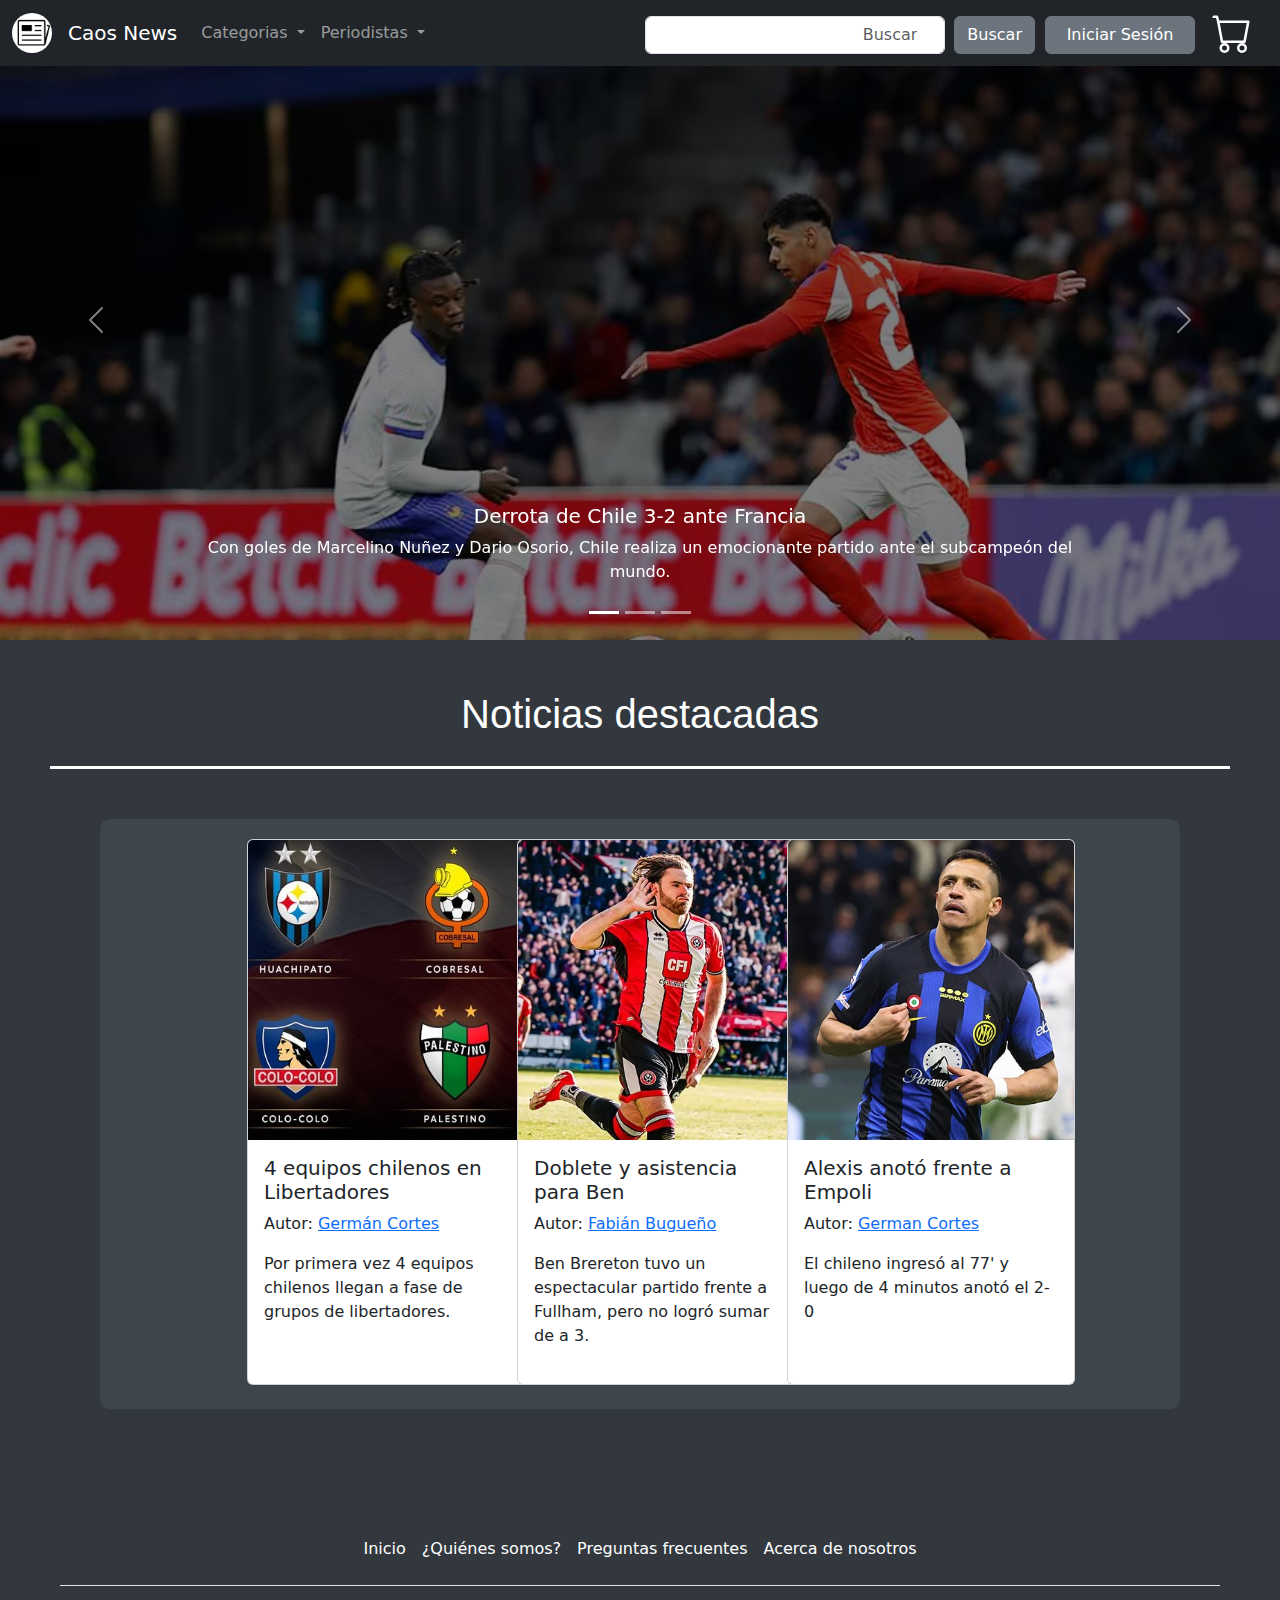
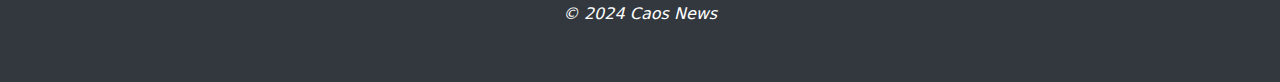
<file: index.html>
<!DOCTYPE html>
<html lang="en">
<head>
    <meta charset="UTF-8">
    <meta name="viewport" content="width=device-width, initial-scale=1.0">
    <title>Caos News</title>
    <link href="https://cdn.jsdelivr.net/npm/bootstrap@5.3.3/dist/css/bootstrap.min.css" rel="stylesheet">
    <script src="https://cdn.jsdelivr.net/npm/bootstrap@5.3.3/dist/js/bootstrap.bundle.min.js"></script>
    <link rel="stylesheet" href="style.css">
    <link  rel="icon" type="image/png" href="img/draw_svg20210512-15558-1juhlgb.svg.png" >
</head>
<body>

  <header  >
    
    <nav class="navbar navbar-expand-sm bg-dark navbar-dark fixed-top" >
        <div class="container-fluid justify-content-center" >
          <a class="navbar-brand" href="index.html">
            <img src="img/draw_svg20210512-15558-1juhlgb.svg.png" alt="Avatar Logo" style="width:40px;" class="rounded-pill"> 
          </a>
          <a class="navbar-brand" href="index.html">Caos News</a>
          <div class="collapse navbar-collapse" id="navbarSupportedContent">
            <ul class="navbar-nav me-auto mb-2 mb-lg-0">
              <li class="nav-item dropdown">
                <a class="nav-link dropdown-toggle " href="#" role="button" data-bs-toggle="dropdown" aria-expanded="false">
                  Categorias
                </a>
                <ul class="dropdown-menu">
                  <li><a class="dropdown-item" href="categoria-deportes.html">Deportes</a></li>
                  <li><a class="dropdown-item" href="#">Economía</a></li>
                </ul>
              </li>
              <li class="nav-item dropdown">
                <a class="nav-link dropdown-toggle" href="#" role="button" data-bs-toggle="dropdown" aria-expanded="false">
                  Periodistas
                </a>
                <ul class="dropdown-menu">
                  <li><a class="dropdown-item" href="Periodista-fabian.html">Fabián Bugueño</a></li>
                  <li><a class="dropdown-item" href="periodista-german.html">Germán Cortes</a></li>
                </ul>
              </li>  
            </ul>
            <div class="container mt-1" >
                 <form class="d-flex" role="search" style="float:right"  >
                 <input class="form-control me-1 barra-busqueda" type="search" placeholder="Buscar" aria-label="Search" style="width: 300px; text-align: end;" >
                 <button class="btn btn-secondary"  type="submit" style="margin-left: 5px;
                 margin-right: 5px;">Buscar</button>
                 <button type="button" class="btn btn-secondary"  data-bs-toggle="modal" data-bs-target="#loginModal" style="margin-left: 5px;
                 margin-right: 5px; width:150px; ">Iniciar Sesión</button>
                 </form>
            </div>
            <a class="navbar-brand" href="index.html">
              <img src="img/cart.svg" alt="Avatar Logo" style="width:40px; filter:invert(100%)" class="rounded"> 
            </a>
          </div>
        </div>
      </nav>
</header>
<!--Carrusel-->
<div id="Carrusel" class="carousel slide">
  <div class="carousel-indicators">
    <button type="button" data-bs-target="#Carrusel" data-bs-slide-to="0" class="active" aria-current="true" aria-label="Slide 1"></button>
    <button type="button" data-bs-target="#Carrusel" data-bs-slide-to="1" aria-label="Slide 2"></button>
    <button type="button" data-bs-target="#Carrusel" data-bs-slide-to="2" aria-label="Slide 3"></button>
  </div>
  <div class="carousel-inner">
    <a href="noticia-01.html"> 
      <div class="carousel-item active" >
        <img src="img/osorio.jpeg" class="d-block w-100" alt="Chile vs Francia">
        <div class="carousel-caption d-none d-md-block">
          <h5>Derrota de Chile 3-2 ante Francia </h5>
          <p>Con goles de Marcelino Nuñez y Dario Osorio, Chile realiza un emocionante partido ante el subcampeón del mundo.</p>
        </div>
    </div>
  </a>
    <div class="carousel-item">
      <a href="noticia-02.html">
        <img src="img/uvscobresal.png" class="d-block w-100" alt="Universidad de Chile">
        <div class="carousel-caption d-none d-md-block">
          <h5>Empate en el Nacional</h5>
          <p>A pesar de buscar el triunfo, Universidad de Chile empató frente a Cobresal en un Estadio Nacional repleto<.</p>
        </div>
      </a>
    </div>
    <div class="carousel-item">
      <a href="#">
        <img src="img/sanfelipe.avif" class="d-block w-100" alt="San Felipe">
        <div class="carousel-caption d-none d-md-block">
          <h5>San Felipe logra su primer triunfo</h5>
          <p>Luego de un mal comienzo del torneo, San Felipe suma de a 3 frente a Santa cruz.</p>
        </div>
      </a>
    </div>
  
  </div>
  <button class="carousel-control-prev" type="button" data-bs-target="#Carrusel" data-bs-slide="prev">
    <span class="carousel-control-prev-icon" aria-hidden="true"></span>
    <span class="visually-hidden">Previous</span>
  </button>
  <button class="carousel-control-next" type="button" data-bs-target="#Carrusel" data-bs-slide="next">
    <span class="carousel-control-next-icon" aria-hidden="true"></span>
    <span class="visually-hidden">Next</span>
  </button>
</div>
<!--banner-->
<div class="banner">
    <h1>Noticias destacadas</h1>
</div>
<!--Cards-->
<div class="row">
  <div class="col-md-3 mb-4">
      <div class="card" style="width: 18rem;">
        <a href="#"><img src="img/equipos.jpg" class="card-img-top" alt="Equipos en libertadores"></a>
            <div class="card-body">
              <h5 class="card-title">4 equipos chilenos en Libertadores</h5>
              <p>Autor: <a href="periodista-german.html">Germán Cortes</a></p>
              <p class="card-text">Por primera vez 4 equipos chilenos llegan a fase de grupos de libertadores.</p>
              
            </div>
      </div>
    </div>
    <div class="col-md-3 mb-4">
      <div class="card" style="width: 18rem;">
        <a href="#"><img src="img/Brereton.png.jpg" class="card-img-top" alt="Equipos en libertadores"></a>
            <div class="card-body">
              <h5 class="card-title">Doblete y asistencia para Ben</h5>
              <p>Autor: <a href="Periodista-fabian.html">Fabián Bugueño</a></p>
              <p class="card-text">Ben Brereton tuvo un espectacular partido frente a Fullham, pero no logró sumar de a 3.</p>
              
            </div>
      </div>
    </div>
    <div class="col-md-3 mb-4">
      <div class="card" style="width: 18rem;">
        <a href="#"><img src="img/Sanchez.jpg" class="card-img-top" alt="Equipos en libertadores"></a>
            <div class="card-body">
              <h5 class="card-title">Alexis anotó frente a Empoli</h5>
              <p>Autor: <a href="periodista-german.html">German Cortes</a></p>
              <p class="card-text">El chileno ingresó al 77' y luego de 4 minutos anotó el 2-0</p>
              
            </div>
      </div>
  </div>
</div>
<div class="divider">
  
</div>
<div class="footer">
    <footer class="py-3 my-4">
        <ul class="nav justify-content-center border-bottom pb-3 mb-3" >
          <li class="nav-item"><a href="#" class="nav-link px-2 text-body-secondary">Inicio</a></li>
          <li class="nav-item"><a href="#" class="nav-link px-2 text-body-secondary">¿Quiénes somos?</a></li>
          <li class="nav-item"><a href="#" class="nav-link px-2 text-body-secondary">Preguntas frecuentes</a></li>
          <li class="nav-item"><a href="#" class="nav-link px-2 text-body-secondary">Acerca de nosotros</a></li>
        </ul>
        <p class="text-center text-body-secondary" style="font-style: italic;">© 2024 Caos News</p>
    
    </footer>
</div>
<div class="modal fade" id="loginModal" tabindex="-1" aria-labelledby="loginModalLabel" aria-hidden="true">
      <div class="modal-dialog">
        <div class="modal-content">
          <div class="modal-header">
            <h5 class="modal-title" id="loginModalLabel">Iniciar sesión</h5>
            <button type="button" class="btn-close" data-bs-dismiss="modal" aria-label="Close"></button>
          </div>
          <div class="modal-body">
            <!-- Aquí va tu formulario de inicio de sesión -->
            <form>
              <div class="mb-3">
                <label for="exampleInputEmail1" class="form-label">Correo electrónico</label>
                <input type="email" class="form-control" id="exampleInputEmail1" aria-describedby="emailHelp">
              </div>
              <div class="mb-3">
                <label for="exampleInputPassword1" class="form-label">Contraseña</label>
                <input type="password" class="form-control" id="exampleInputPassword1">
              </div>
              <button type="submit" class="btn btn-secondary">Iniciar sesión</button>
                
                <button type="submit" class="btn btn-warning"  style="align-items:normal; margin-left: 217px; ">
                      Crear Cuenta
                    </button>
                
                <div class="mb-3" style="display: flex;">
                    <div class="divider" style="width: 175px;"></div>
                    <div style="margin-top: 20px; display: flex;">
                     <!-- Opción de inicio de sesión con Google -->
                 <div class=" mb-3" style="margin-right: 20px;  ">
                    <a  href="url_de_inicio_de_sesion_con_google" class="iconos-sesion">
                     <img src="img/google.png" alt="google" style="height: 50px; width: 50px;">
                    <i class="fab fa-google"></i> 
                    </a>
                     </div>
       
                     <div >  <!-- Opción de inicio de sesión con Apple -->
                    <div class=" container mb-3">
                     <a href="url_de_inicio_de_sesion_con_apple"  class="iconos-sesion">
                     <img src="img/apple.png" alt="apple" style="height: 45px; width: 45px;">
                      <i class="fab fa-apple"></i> 
                          </a>
                </div>
             </div>
            </form>
          </div>
        </div>
      </div>
</div>
    
</div>
</body>
</html>
</file>
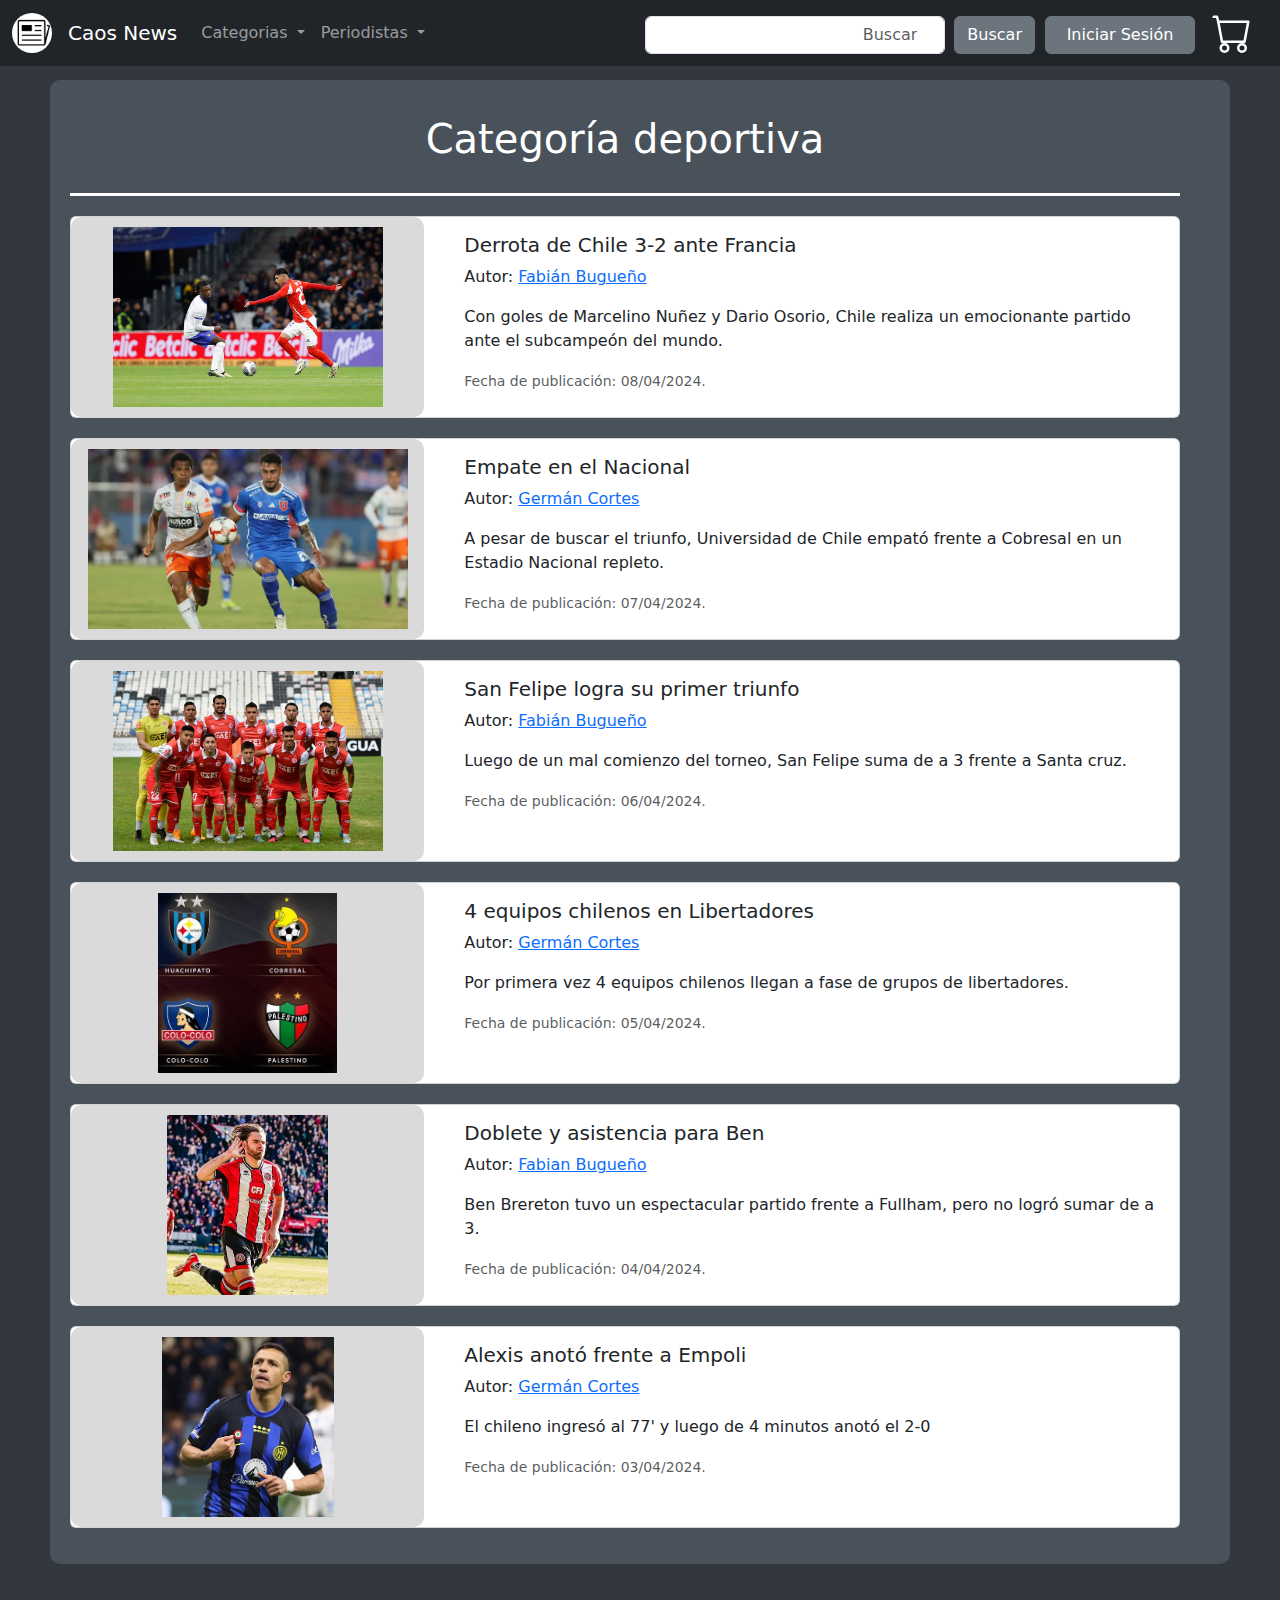
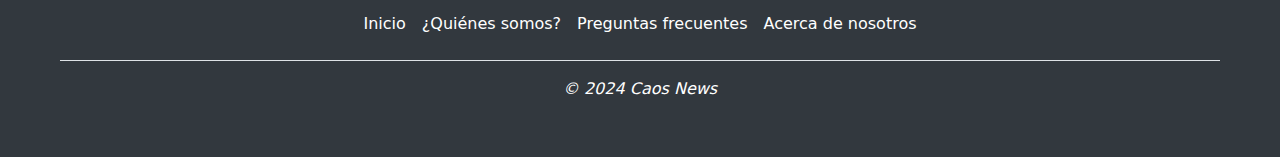
<file: categoria-deportes.html>
<!DOCTYPE html>
<html lang="en">
<head>
    <meta charset="UTF-8">
    <meta name="viewport" content="width=device-width, initial-scale=1.0">
    <title>Caos News</title>
    <link href="https://cdn.jsdelivr.net/npm/bootstrap@5.3.3/dist/css/bootstrap.min.css" rel="stylesheet">
    <script src="https://cdn.jsdelivr.net/npm/bootstrap@5.3.3/dist/js/bootstrap.bundle.min.js"></script>
    <link rel="stylesheet" href="style-categorias.css">
    <link  rel="icon" type="image/png" href="img/draw_svg20210512-15558-1juhlgb.svg.png" >
</head>
<body>

<header  >
    
    <nav class="navbar navbar-expand-sm bg-dark navbar-dark fixed-top" >
        <div class="container-fluid justify-content-center" >
          <a class="navbar-brand" href="index.html">
            <img src="img/draw_svg20210512-15558-1juhlgb.svg.png" alt="Avatar Logo" style="width:40px;" class="rounded-pill"> 
          </a>
          <a class="navbar-brand" href="index.html">Caos News</a>
          <div class="collapse navbar-collapse" id="navbarSupportedContent">
            <ul class="navbar-nav me-auto mb-2 mb-lg-0">
              <li class="nav-item dropdown">
                <a class="nav-link dropdown-toggle " href="#" role="button" data-bs-toggle="dropdown" aria-expanded="false">
                  Categorias
                </a>
                <ul class="dropdown-menu">
                  <li><a class="dropdown-item" href="#">Deportes</a></li>
                  <li><a class="dropdown-item" href="#">Economía</a></li>
                </ul>
              </li>
              <li class="nav-item dropdown">
                <a class="nav-link dropdown-toggle" href="#" role="button" data-bs-toggle="dropdown" aria-expanded="false">
                  Periodistas
                </a>
                <ul class="dropdown-menu">
                  <li><a class="dropdown-item" href="#">Fabián Bugueño</a></li>
                  <li><a class="dropdown-item" href="#">Germán Cortes</a></li>
                </ul>
              </li>  
            </ul>
            <div class="container mt-1" >
                 <form class="d-flex" role="search" style="float:right"  >
                 <input class="form-control me-1 barra-busqueda" type="search" placeholder="Buscar" aria-label="Search" style="width: 300px; text-align: end;" >
                 <button class="btn btn-secondary"  type="submit" style="margin-left: 5px;
                 margin-right: 5px;">Buscar</button>
                 <button type="button" class="btn btn-secondary"  data-bs-toggle="modal" data-bs-target="#loginModal" style="margin-left: 5px;
                 margin-right: 5px; width:150px; ">Iniciar Sesión</button>
                 </form>
            </div>
            <a class="navbar-brand" href="index.html">
              <img src="img/cart.svg" alt="Avatar Logo" style="width:40px; filter:invert(100%)" class="rounded"> 
            </a>
          </div>
        </div>
      </nav>
</header>

<div class="fondo-categorias">
    
    <h1 id="titulo-categoria">Categoría deportiva</h1>
    <div class="card mb-3">
        <div class="row no-gutters" >
            <div class="col-md-4"> 
                <a href="noticia-01.html"><img src="img/osorio.jpeg" class="card-img" alt="Osorio anota ante Francia"></a>
            </div>
            <div class="col-md-8">
                <div class="card-body">
                    <h5 class="card-title"">Derrota de Chile 3-2 ante Francia</h5>
                    <p>Autor: <a href="#">Fabián Bugueño</a></p>
                    <p class="card-text">Con goles de Marcelino Nuñez y Dario Osorio, Chile realiza un emocionante partido ante el subcampeón del mundo.</p>
                    <p class="card-text"><small class="text-muted">Fecha de publicación: 08/04/2024.</small></p>
                </div></a>
          </div>
        </div>
        
    </div>
        
    <div class="card mb-3">
        <div class="row no-gutters">
          <div class="col-md-4">
           <a href="noticia-02.html"> <img src="img/uvscobresal.png" class="card-img" alt="Osorio anota ante Francia"></a>
          </div>
          <div class="col-md-8">
            <div class="card-body">
              <h5 class="card-title">Empate en el Nacional</h5>
              <p>Autor: <a href="#">Germán Cortes</a></p>
              <p class="card-text">A pesar de buscar el triunfo, Universidad de Chile empató frente a Cobresal en un Estadio Nacional repleto.</p>
              <p class="card-text"><small class="text-muted">Fecha de publicación: 07/04/2024.</small></p>
            </div>
          </div>
        </div>
      </div>
      <div class="card mb-3">
        <div class="row no-gutters">
          <div class="col-md-4">
            <a href="#">
            <img src="img/sanfelipe.avif" class="card-img" alt="Osorio anota ante Francia"></a>
          </div>
          <div class="col-md-8">
            <div class="card-body">
              <h5 class="card-title">San Felipe logra su primer triunfo</h5>
              <p>Autor: <a href="#">Fabián Bugueño</a></p>
              <p class="card-text">Luego de un mal comienzo del torneo, San Felipe suma de a 3 frente a Santa cruz.</p>
              <p class="card-text"><small class="text-muted">Fecha de publicación: 06/04/2024.</small></p>
            </div>
          </div>
        </div>
      </div>
      <div class="card mb-3">
        <div class="row no-gutters">
          <div class="col-md-4">
            <img src="img/equipos.jpg" class="card-img" alt="Osorio anota ante Francia">
          </div>
          <div class="col-md-8">
            <div class="card-body">
              <h5 class="card-title">4 equipos chilenos en Libertadores</h5>
              <p>Autor: <a href="#">Germán Cortes</a></p>
              <p class="card-text">Por primera vez 4 equipos chilenos llegan a fase de grupos de libertadores.</p>
              <p class="card-text"><small class="text-muted">Fecha de publicación: 05/04/2024.</small></p>
            </div>
          </div>
        </div>
      </div>
      <div class="card mb-3">
        <div class="row no-gutters">
          <div class="col-md-4">
            <a href="#"><img src="img/Brereton.png.jpg" class="card-img" alt="Osorio anota ante Francia"></a>
          </div>
          <div class="col-md-8">
            <div class="card-body">
              <h5 class="card-title">Doblete y asistencia para Ben</h5>
              <p>Autor: <a href="#">Fabian Bugueño</a></p>
              <p class="card-text">Ben Brereton tuvo un espectacular partido frente a Fullham, pero no logró sumar de a 3.</p>
              <p class="card-text"><small class="text-muted">Fecha de publicación: 04/04/2024.</small></p>
            </div>
          </div>
        </div>
      </div>
      <div class="card mb-3">
        <div class="row no-gutters">
          <div class="col-md-4">
            <a href="#"><img src="img/Sanchez.jpg" class="card-img" alt="Osorio anota ante Francia"></a>
          </div>
          <div class="col-md-8">
            <div class="card-body">
              <h5 class="card-title">Alexis anotó frente a Empoli</h5>
              <p>Autor: <a href="#">Germán Cortes</a></p>
              <p class="card-text">El chileno ingresó al 77' y luego de 4 minutos anotó el 2-0</p>
              <p class="card-text"><small class="text-muted">Fecha de publicación: 03/04/2024.</small></p>
            </div>
          </div>
        </div>
      </div> 
</div>

    

</div>

<div class="footer">
    <footer class="py-3 my-4">
        <ul class="nav justify-content-center border-bottom pb-3 mb-3" >
          <li class="nav-item"><a href="#" class="nav-link px-2 text-body-secondary">Inicio</a></li>
          <li class="nav-item"><a href="#" class="nav-link px-2 text-body-secondary">¿Quiénes somos?</a></li>
          <li class="nav-item"><a href="#" class="nav-link px-2 text-body-secondary">Preguntas frecuentes</a></li>
          <li class="nav-item"><a href="#" class="nav-link px-2 text-body-secondary">Acerca de nosotros</a></li>
        </ul>
        <p class="text-center text-body-secondary" style="font-style: italic;">© 2024 Caos News</p>
    
    </footer>
</div>
<div class="modal fade" id="loginModal" tabindex="-1" aria-labelledby="loginModalLabel" aria-hidden="true">
      <div class="modal-dialog">
        <div class="modal-content">
          <div class="modal-header">
            <h5 class="modal-title" id="loginModalLabel">Iniciar sesión</h5>
            <button type="button" class="btn-close" data-bs-dismiss="modal" aria-label="Close"></button>
          </div>
          <div class="modal-body">
            <!-- Aquí va tu formulario de inicio de sesión -->
            <form>
              <div class="mb-3">
                <label for="exampleInputEmail1" class="form-label">Correo electrónico</label>
                <input type="email" class="form-control" id="exampleInputEmail1" aria-describedby="emailHelp">
              </div>
              <div class="mb-3">
                <label for="exampleInputPassword1" class="form-label">Contraseña</label>
                <input type="password" class="form-control" id="exampleInputPassword1">
              </div>
              <button type="submit" class="btn btn-secondary">Iniciar sesión</button>
                
                <button type="submit" class="btn btn-warning"  style="align-items:normal; margin-left: 217px; ">
                      Crear Cuenta
                    </button>
                
                <div class="mb-3" style="display: flex;">
                    <div class="divider" style="width: 175px;"></div>
                    <div style="margin-top: 20px; display: flex;">
                     <!-- Opción de inicio de sesión con Google -->
                 <div class=" mb-3" style="margin-right: 20px;  ">
                    <a  href="url_de_inicio_de_sesion_con_google" class="iconos-sesion">
                     <img src="img/google.png" alt="google" style="height: 50px; width: 50px;">
                    <i class="fab fa-google"></i> 
                    </a>
                     </div>
       
                     <div >  <!-- Opción de inicio de sesión con Apple -->
                    <div class=" container mb-3">
                     <a href="url_de_inicio_de_sesion_con_apple"  class="iconos-sesion">
                     <img src="img/apple.png" alt="apple" style="height: 45px; width: 45px;">
                      <i class="fab fa-apple"></i> 
                          </a>
                </div>
             </div>
            </form>
          </div>
        </div>
      </div>
</div>
    
</div>
</body>
</html>
</file>
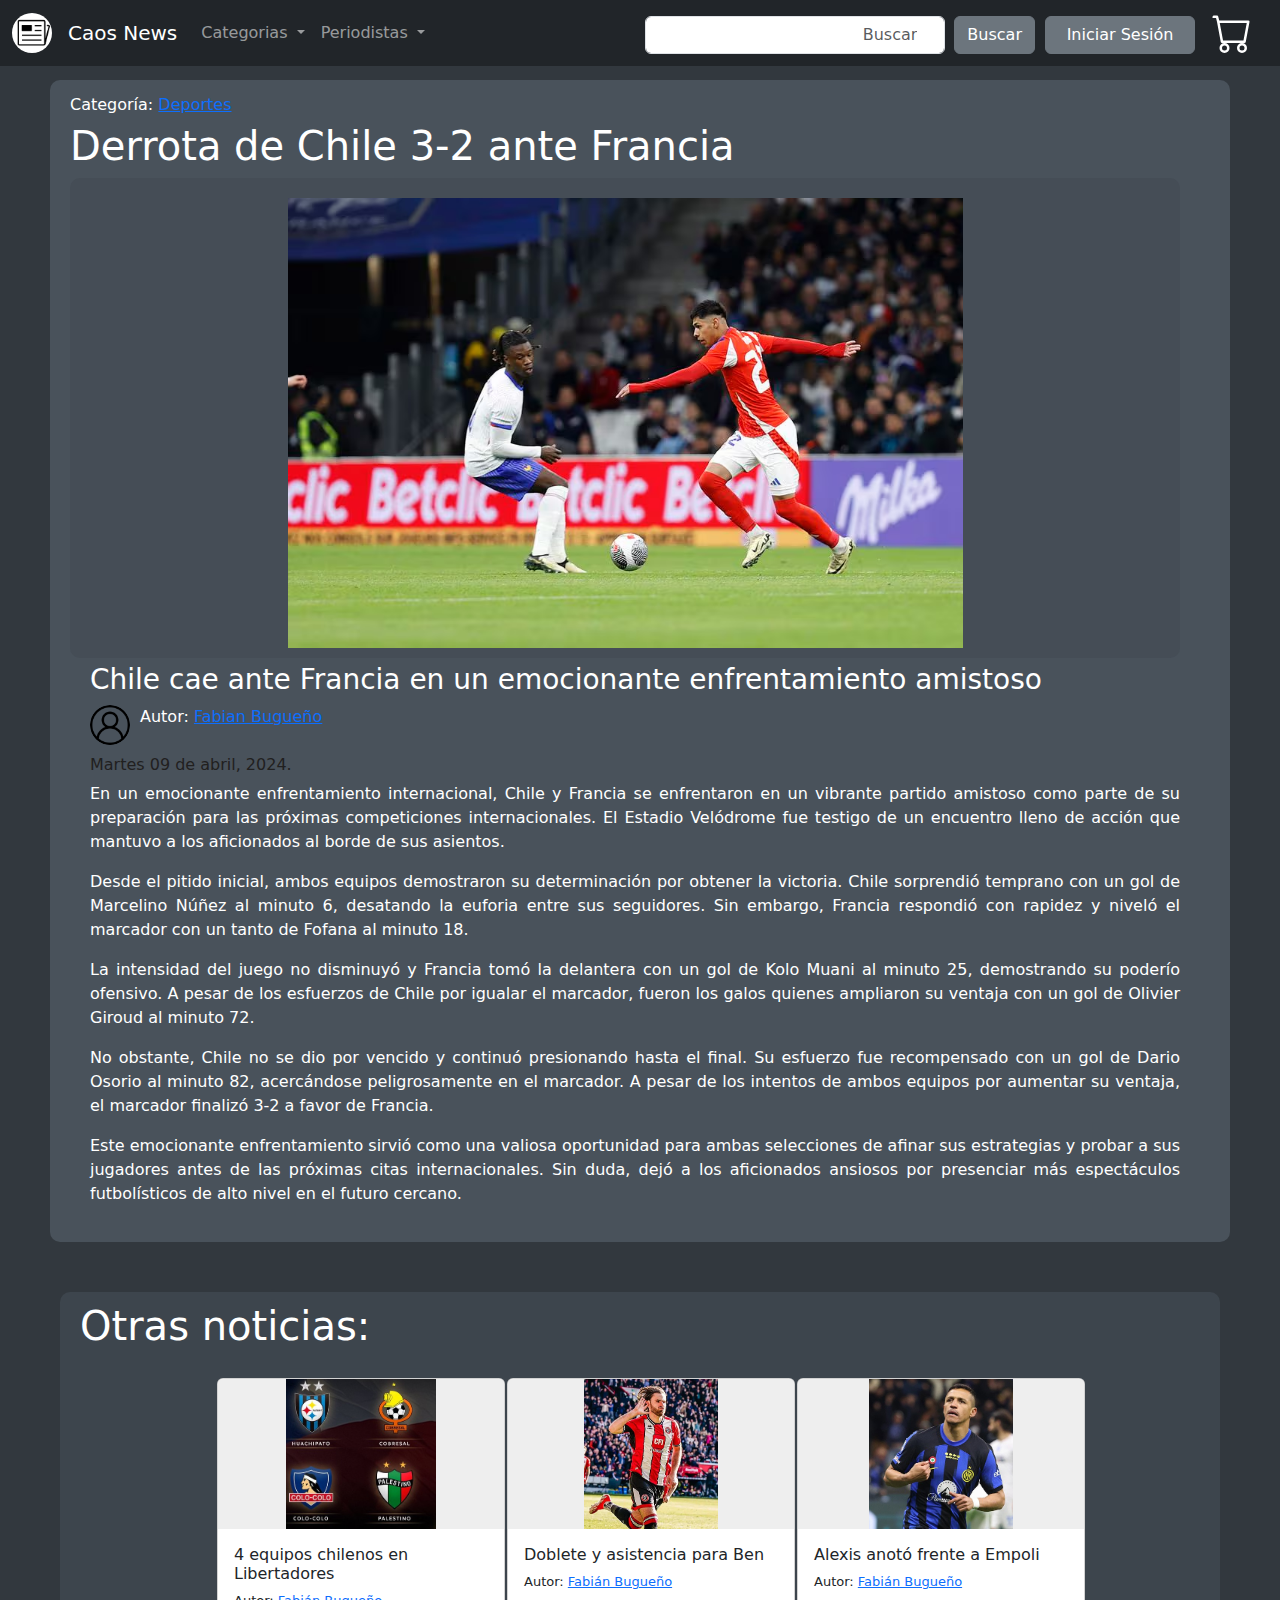
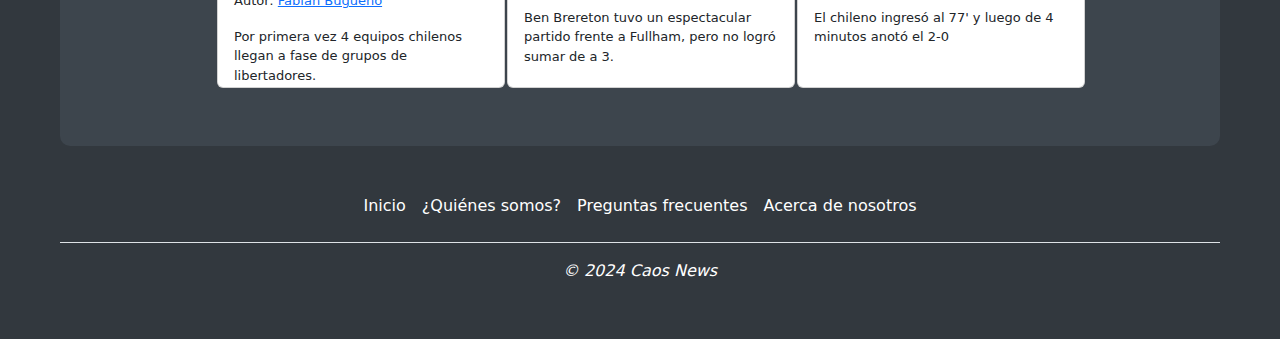
<file: noticia-01.html>
<!DOCTYPE html>
<html lang="en">
<head>
    <meta charset="UTF-8">
    <meta name="viewport" content="width=device-width, initial-scale=1.0">
    <title>Derrota de Chile 3-2 ante Francia</title>
    <link href="https://cdn.jsdelivr.net/npm/bootstrap@5.3.3/dist/css/bootstrap.min.css" rel="stylesheet">
    <script src="https://cdn.jsdelivr.net/npm/bootstrap@5.3.3/dist/js/bootstrap.bundle.min.js"></script>
    <link rel="stylesheet" href="style-noticias.css">
    <link  rel="icon" type="image/png" href="img/draw_svg20210512-15558-1juhlgb.svg.png">
</head>
<body>
<!--Header-->
<header  >
    
    <nav class="navbar navbar-expand-sm bg-dark navbar-dark fixed-top" >
        <div class="container-fluid justify-content-center" >
          <a class="navbar-brand" href="index.html">
            <img src="img/draw_svg20210512-15558-1juhlgb.svg.png" alt="Avatar Logo" style="width:40px;" class="rounded-pill"> 
          </a>
          <a class="navbar-brand" href="index.html">Caos News</a>
          <div class="collapse navbar-collapse" id="navbarSupportedContent">
            <ul class="navbar-nav me-auto mb-2 mb-lg-0">
              <li class="nav-item dropdown">
                <a class="nav-link dropdown-toggle " href="#" role="button" data-bs-toggle="dropdown" aria-expanded="false">
                  Categorias
                </a>
                <ul class="dropdown-menu">
                  <li><a class="dropdown-item" href="categoria-deportes.html">Deportes</a></li>
                  <li><a class="dropdown-item" href="#">Economía</a></li>
                </ul>
              </li>
              <li class="nav-item dropdown">
                <a class="nav-link dropdown-toggle" href="#" role="button" data-bs-toggle="dropdown" aria-expanded="false">
                  Periodistas
                </a>
                <ul class="dropdown-menu">
                  <li><a class="dropdown-item" href="#">Fabián Bugueño</a></li>
                  <li><a class="dropdown-item" href="#">Germán Cortes</a></li>
                </ul>
              </li>  
            </ul>
            <div class="container mt-1" >
                 <form class="d-flex" role="search" style="float:right"  >
                 <input class="form-control me-1 barra-busqueda" type="search" placeholder="Buscar" aria-label="Search" style="width: 300px; text-align: end;" >
                 <button class="btn btn-secondary"  type="submit" style="margin-left: 5px;
                 margin-right: 5px;">Buscar</button>
                 <button type="button" class="btn btn-secondary"  data-bs-toggle="modal" data-bs-target="#loginModal" style="margin-left: 5px;
                 margin-right: 5px; width:150px; ">Iniciar Sesión</button>
                 </form>
            </div>
            <a class="navbar-brand" href="index.html">
              <img src="img/cart.svg" alt="Avatar Logo" style="width:40px; filter:invert(100%)" class="rounded"> 
            </a>
          </div>
        </div>
      </nav>
</header>

<div class="noticia">
      <h6 style="padding-top:10px;">Categoría: <a href="#">Deportes</a></h6>
      <h1>Derrota de Chile 3-2 ante Francia</h1>
    <div class="imagen-noticia">
      <img src="img/osorio.jpeg"  alt="Chile">
    </div>
    <div class="contenido">
    <h3>Chile cae ante Francia en un emocionante enfrentamiento amistoso</h3>
      <div class="autor"> 
        <img src="img/user.png" alt="User Logo" style="width:40px; float:left;" class="rounded-pill">
        <div class="texto-autor"><p>Autor: <a href="#">Fabian Bugueño</a></p></div>
      </div>
      <div class="fecha"">
        <h6>Martes 09 de abril, 2024.</h6>
      </div>
      <p>En un emocionante enfrentamiento internacional, Chile y Francia se enfrentaron en un vibrante partido amistoso como parte de su preparación para las próximas competiciones internacionales. El Estadio Velódrome fue testigo de un encuentro lleno de acción que mantuvo a los aficionados al borde de sus asientos.</p>
      <p>Desde el pitido inicial, ambos equipos demostraron su determinación por obtener la victoria. Chile sorprendió temprano con un gol de Marcelino Núñez al minuto 6, desatando la euforia entre sus seguidores. Sin embargo, Francia respondió con rapidez y niveló el marcador con un tanto de Fofana al minuto 18.</p>
      <p>La intensidad del juego no disminuyó y Francia tomó la delantera con un gol de Kolo Muani al minuto 25, demostrando su poderío ofensivo. A pesar de los esfuerzos de Chile por igualar el marcador, fueron los galos quienes ampliaron su ventaja con un gol de Olivier Giroud al minuto 72.</p>
      <p>No obstante, Chile no se dio por vencido y continuó presionando hasta el final. Su esfuerzo fue recompensado con un gol de Dario Osorio al minuto 82, acercándose peligrosamente en el marcador. A pesar de los intentos de ambos equipos por aumentar su ventaja, el marcador finalizó 3-2 a favor de Francia.</p>
      <p>Este emocionante enfrentamiento sirvió como una valiosa oportunidad para ambas selecciones de afinar sus estrategias y probar a sus jugadores antes de las próximas citas internacionales. Sin duda, dejó a los aficionados ansiosos por presenciar más espectáculos futbolísticos de alto nivel en el futuro cercano.</p>
    </div>
  </div>
  <div class="row">
    <h1 style="color: white; padding-left:20px; padding-top:10px;"> Otras noticias: </h1>
    <div class="col-md-3 mb-4">
        <div class="card" style="width: 18rem;">
          <a href="#"><img src="img/equipos.jpg" class="card-img-top" alt="Equipos en libertadores"></a>
              <div class="card-body">
                <h5 class="card-title">4 equipos chilenos en Libertadores</h5>
                <p>Autor: <a href="#">Fabián Bugueño</a></p>
                <p class="card-text">Por primera vez 4 equipos chilenos llegan a fase de grupos de libertadores.</p>
                
              </div>
        </div>
      </div>
      <div class="col-md-3 mb-4">
        <div class="card" style="width: 18rem;">
          <a href="#"><img src="img/Brereton.png.jpg" class="card-img-top" alt="Equipos en libertadores"></a>
              <div class="card-body">
                <h5 class="card-title">Doblete y asistencia para Ben</h5>
                <p>Autor: <a href="#">Fabián Bugueño</a></p>
                <p class="card-text">Ben Brereton tuvo un espectacular partido frente a Fullham, pero no logró sumar de a 3.</p>
                
              </div>
        </div>
      </div>
      <div class="col-md-3 mb-4">
        <div class="card" style="width: 18rem;">
          <a href="#"><img src="img/Sanchez.jpg" class="card-img-top" alt="Equipos en libertadores"></a>
              <div class="card-body">
                <h5 class="card-title">Alexis anotó frente a Empoli</h5>
                <p>Autor: <a href="#">Fabián Bugueño </a></p>
                <p class="card-text">El chileno ingresó al 77' y luego de 4 minutos anotó el 2-0</p>
                
              </div>
        </div>
    </div>
  </div>
  </div>
  <div class="footer">
    <footer class="py-3 my-4">
        <ul class="nav justify-content-center border-bottom pb-3 mb-3" >
          <li class="nav-item"><a href="#" class="nav-link px-2 text-body-secondary">Inicio</a></li>
          <li class="nav-item"><a href="#" class="nav-link px-2 text-body-secondary">¿Quiénes somos?</a></li>
          <li class="nav-item"><a href="#" class="nav-link px-2 text-body-secondary">Preguntas frecuentes</a></li>
          <li class="nav-item"><a href="#" class="nav-link px-2 text-body-secondary">Acerca de nosotros</a></li>
        </ul>
        <p class="text-center text-body-secondary" style="font-style: italic;">© 2024 Caos News</p>
    
    </footer>
</div>
<div class="modal fade" id="loginModal" tabindex="-1" aria-labelledby="loginModalLabel" aria-hidden="true">
  <div class="modal-dialog">
    <div class="modal-content">
      <div class="modal-header">
        <h5 class="modal-title" id="loginModalLabel">Iniciar sesión</h5>
        <button type="button" class="btn-close" data-bs-dismiss="modal" aria-label="Close"></button>
      </div>
      <div class="modal-body">
        <!-- Aquí va tu formulario de inicio de sesión -->
        <form>
          <div class="mb-3">
            <label for="exampleInputEmail1" class="form-label">Correo electrónico</label>
            <input type="email" class="form-control" id="exampleInputEmail1" aria-describedby="emailHelp">
          </div>
          <div class="mb-3">
            <label for="exampleInputPassword1" class="form-label">Contraseña</label>
            <input type="password" class="form-control" id="exampleInputPassword1">
          </div>
          <button type="submit" class="btn btn-secondary">Iniciar sesión</button>
            
            <button type="submit" class="btn btn-warning"  style="align-items:normal; margin-left: 217px; ">
                  Crear Cuenta
                </button>
            
            <div class="mb-3" style="display: flex;">
                <div class="divider" style="width: 175px;"></div>
                <div style="margin-top: 20px; display: flex;">
                 <!-- Opción de inicio de sesión con Google -->
             <div class=" mb-3" style="margin-right: 20px;  ">
                <a  href="url_de_inicio_de_sesion_con_google" class="iconos-sesion">
                 <img src="img/google.png" alt="google" style="height: 50px; width: 50px;">
                <i class="fab fa-google"></i> 
                </a>
                 </div>
   
                 <div >  <!-- Opción de inicio de sesión con Apple -->
                <div class=" container mb-3">
                 <a href="url_de_inicio_de_sesion_con_apple"  class="iconos-sesion">
                 <img src="img/apple.png" alt="apple" style="height: 45px; width: 45px;">
                  <i class="fab fa-apple"></i> 
                      </a>
            </div>
         </div>
        </form>
      </div>
    </div>
  </div>
</div>
</body>
</html>
</file>
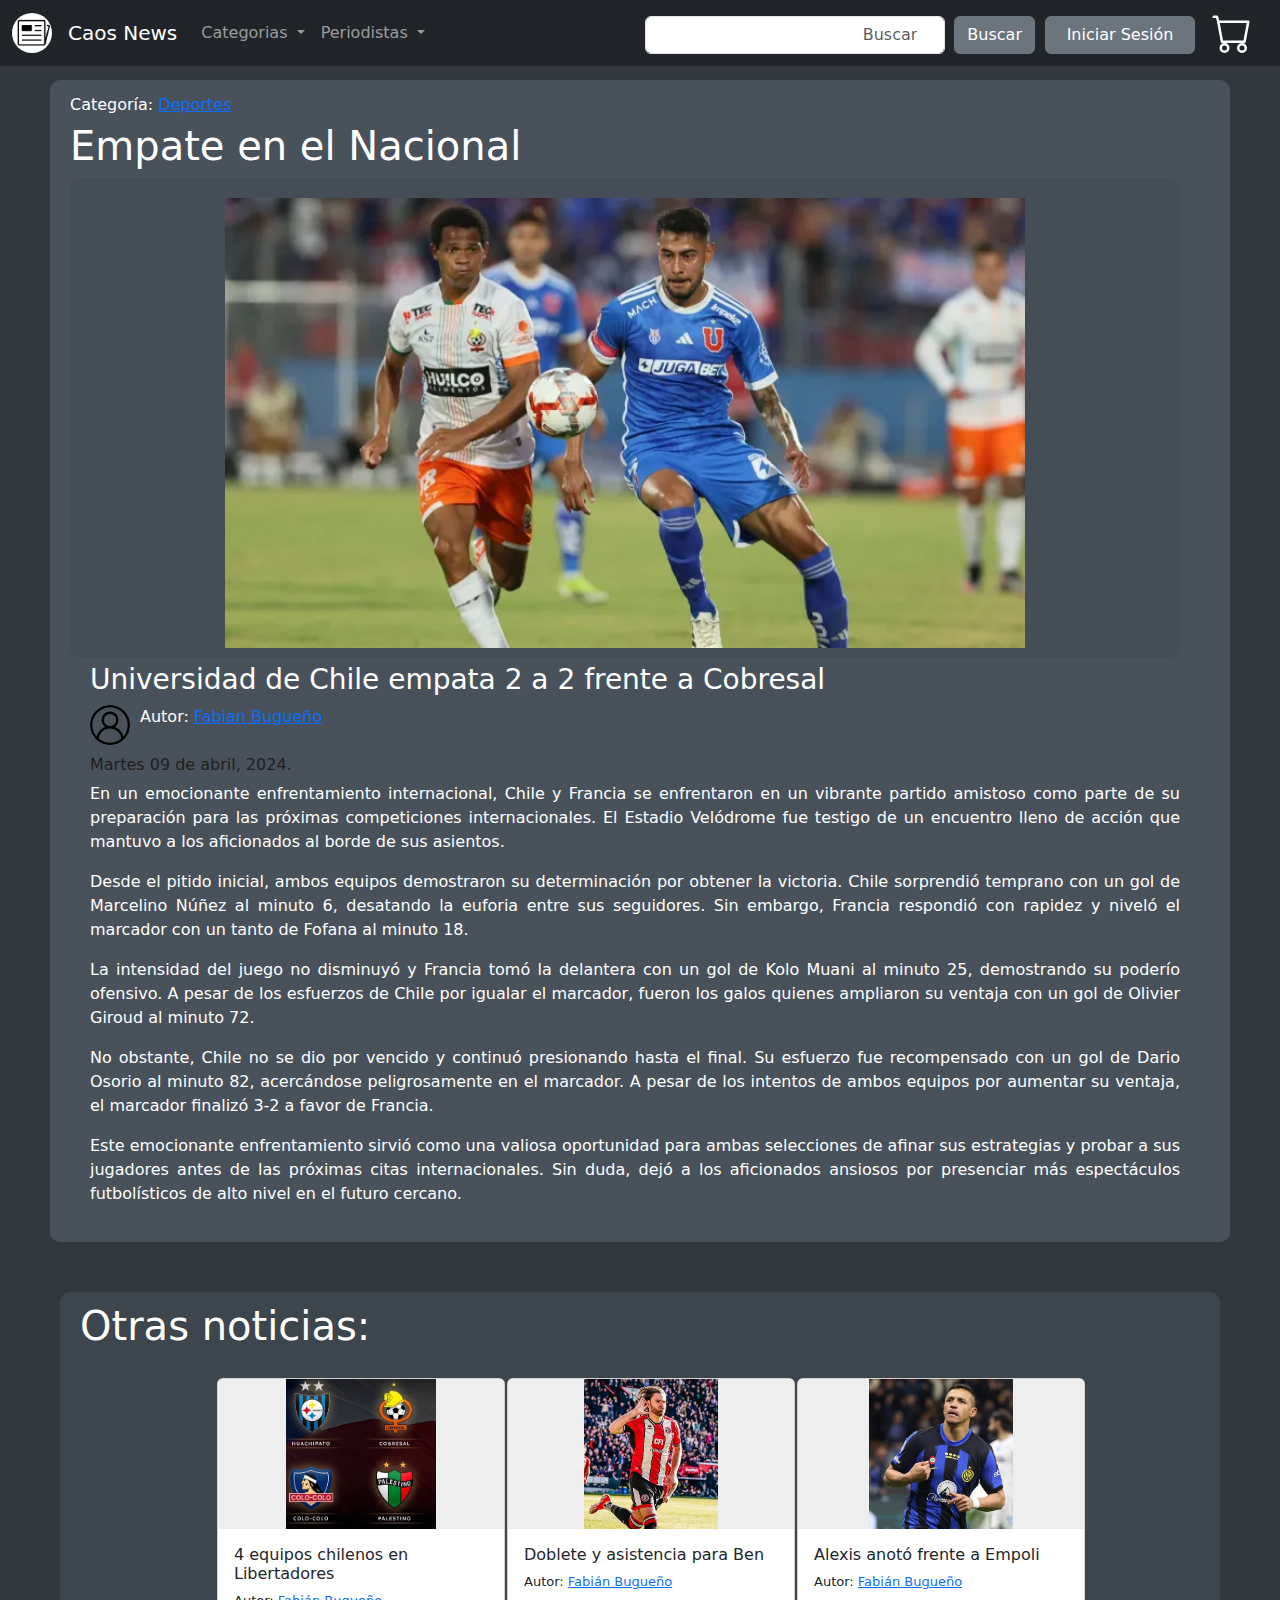
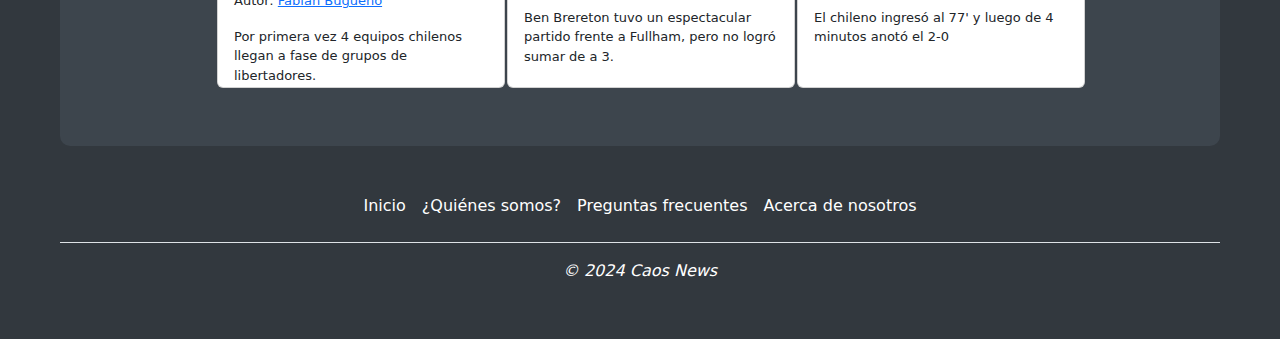
<file: noticia-02.html>
<!DOCTYPE html>
<html lang="en">
<head>
    <meta charset="UTF-8">
    <meta name="viewport" content="width=device-width, initial-scale=1.0">
    <title>Empate en el Nacional</title>
    <link href="https://cdn.jsdelivr.net/npm/bootstrap@5.3.3/dist/css/bootstrap.min.css" rel="stylesheet">
    <script src="https://cdn.jsdelivr.net/npm/bootstrap@5.3.3/dist/js/bootstrap.bundle.min.js"></script>
    <link rel="stylesheet" href="style-noticias.css">
    <link  rel="icon" type="image/png" href="img/draw_svg20210512-15558-1juhlgb.svg.png">
</head>
<body>
<!--Header-->
<header  >
    
  <nav class="navbar navbar-expand-sm bg-dark navbar-dark fixed-top" >
      <div class="container-fluid justify-content-center" >
        <a class="navbar-brand" href="index.html">
          <img src="img/draw_svg20210512-15558-1juhlgb.svg.png" alt="Avatar Logo" style="width:40px;" class="rounded-pill"> 
        </a>
        <a class="navbar-brand" href="index.html">Caos News</a>
        <div class="collapse navbar-collapse" id="navbarSupportedContent">
          <ul class="navbar-nav me-auto mb-2 mb-lg-0">
            <li class="nav-item dropdown">
              <a class="nav-link dropdown-toggle " href="#" role="button" data-bs-toggle="dropdown" aria-expanded="false">
                Categorias
              </a>
              <ul class="dropdown-menu">
                <li><a class="dropdown-item" href="#">Deportes</a></li>
                <li><a class="dropdown-item" href="#">Economía</a></li>
              </ul>
            </li>
            <li class="nav-item dropdown">
              <a class="nav-link dropdown-toggle" href="#" role="button" data-bs-toggle="dropdown" aria-expanded="false">
                Periodistas
              </a>
              <ul class="dropdown-menu">
                <li><a class="dropdown-item" href="#">Fabián Bugueño</a></li>
                <li><a class="dropdown-item" href="#">Germán Cortes</a></li>
              </ul>
            </li>  
          </ul>
          <div class="container mt-1" >
               <form class="d-flex" role="search" style="float:right"  >
               <input class="form-control me-1 barra-busqueda" type="search" placeholder="Buscar" aria-label="Search" style="width: 300px; text-align: end;" >
               <button class="btn btn-secondary"  type="submit" style="margin-left: 5px;
               margin-right: 5px;">Buscar</button>
               <button type="button" class="btn btn-secondary"  data-bs-toggle="modal" data-bs-target="#loginModal" style="margin-left: 5px;
               margin-right: 5px; width:150px; ">Iniciar Sesión</button>
               </form>
          </div>
          <a class="navbar-brand" href="index.html">
            <img src="img/cart.svg" alt="Avatar Logo" style="width:40px; filter:invert(100%)" class="rounded"> 
          </a>
        </div>
      </div>
    </nav>
</header>    

<div class="noticia">
      <h6 style="padding-top:10px;">Categoría: <a href="#">Deportes</a></h6>
      <h1>Empate en el Nacional</h1>
    <div class="imagen-noticia">
      <img src="img/uvscobresal.png"  alt="U de Chile">
    </div>
    <div class="contenido">
    <h3>Universidad de Chile empata 2 a 2 frente a Cobresal </h3>
      <div class="autor"> 
        <img src="img/user.png" alt="User Logo" style="width:40px; float:left;" class="rounded-pill">
        <div class="texto-autor"><p>Autor: <a href="#">Fabian Bugueño</a></p></div>
      </div>
      <div class="fecha"">
        <h6>Martes 09 de abril, 2024.</h6>
      </div>
      <p>En un emocionante enfrentamiento internacional, Chile y Francia se enfrentaron en un vibrante partido amistoso como parte de su preparación para las próximas competiciones internacionales. El Estadio Velódrome fue testigo de un encuentro lleno de acción que mantuvo a los aficionados al borde de sus asientos.</p>
      <p>Desde el pitido inicial, ambos equipos demostraron su determinación por obtener la victoria. Chile sorprendió temprano con un gol de Marcelino Núñez al minuto 6, desatando la euforia entre sus seguidores. Sin embargo, Francia respondió con rapidez y niveló el marcador con un tanto de Fofana al minuto 18.</p>
      <p>La intensidad del juego no disminuyó y Francia tomó la delantera con un gol de Kolo Muani al minuto 25, demostrando su poderío ofensivo. A pesar de los esfuerzos de Chile por igualar el marcador, fueron los galos quienes ampliaron su ventaja con un gol de Olivier Giroud al minuto 72.</p>
      <p>No obstante, Chile no se dio por vencido y continuó presionando hasta el final. Su esfuerzo fue recompensado con un gol de Dario Osorio al minuto 82, acercándose peligrosamente en el marcador. A pesar de los intentos de ambos equipos por aumentar su ventaja, el marcador finalizó 3-2 a favor de Francia.</p>
      <p>Este emocionante enfrentamiento sirvió como una valiosa oportunidad para ambas selecciones de afinar sus estrategias y probar a sus jugadores antes de las próximas citas internacionales. Sin duda, dejó a los aficionados ansiosos por presenciar más espectáculos futbolísticos de alto nivel en el futuro cercano.</p>
    </div>
  </div>
  <div class="row">
    <h1 style="color: white; padding-left:20px; padding-top:10px;"> Otras noticias: </h1>
    <div class="col-md-3 mb-4">
        <div class="card" style="width: 18rem;">
          <a href="#"><img src="img/equipos.jpg" class="card-img-top" alt="Equipos en libertadores"></a>
              <div class="card-body">
                <h5 class="card-title">4 equipos chilenos en Libertadores</h5>
                <p>Autor: <a href="#">Fabián Bugueño</a></p>
                <p class="card-text">Por primera vez 4 equipos chilenos llegan a fase de grupos de libertadores.</p>
                
              </div>
        </div>
      </div>
      <div class="col-md-3 mb-4">
        <div class="card" style="width: 18rem;">
          <a href="#"><img src="img/Brereton.png.jpg" class="card-img-top" alt="Equipos en libertadores"></a>
              <div class="card-body">
                <h5 class="card-title">Doblete y asistencia para Ben</h5>
                <p>Autor: <a href="#">Fabián Bugueño</a></p>
                <p class="card-text">Ben Brereton tuvo un espectacular partido frente a Fullham, pero no logró sumar de a 3.</p>
                
              </div>
        </div>
      </div>
      <div class="col-md-3 mb-4">
        <div class="card" style="width: 18rem;">
          <a href="#"><img src="img/Sanchez.jpg" class="card-img-top" alt="Equipos en libertadores"></a>
              <div class="card-body">
                <h5 class="card-title">Alexis anotó frente a Empoli</h5>
                <p>Autor: <a href="#">Fabián Bugueño </a></p>
                <p class="card-text">El chileno ingresó al 77' y luego de 4 minutos anotó el 2-0</p>
                
              </div>
        </div>
    </div>
  </div>
  </div>
  <div class="footer">
    <footer class="py-3 my-4">
        <ul class="nav justify-content-center border-bottom pb-3 mb-3" >
          <li class="nav-item"><a href="#" class="nav-link px-2 text-body-secondary">Inicio</a></li>
          <li class="nav-item"><a href="#" class="nav-link px-2 text-body-secondary">¿Quiénes somos?</a></li>
          <li class="nav-item"><a href="#" class="nav-link px-2 text-body-secondary">Preguntas frecuentes</a></li>
          <li class="nav-item"><a href="#" class="nav-link px-2 text-body-secondary">Acerca de nosotros</a></li>
        </ul>
        <p class="text-center text-body-secondary" style="font-style: italic;">© 2024 Caos News</p>
    
    </footer>
</div>
<div class="modal fade" id="loginModal" tabindex="-1" aria-labelledby="loginModalLabel" aria-hidden="true">
  <div class="modal-dialog">
    <div class="modal-content">
      <div class="modal-header">
        <h5 class="modal-title" id="loginModalLabel">Iniciar sesión</h5>
        <button type="button" class="btn-close" data-bs-dismiss="modal" aria-label="Close"></button>
      </div>
      <div class="modal-body">
        <!-- Aquí va tu formulario de inicio de sesión -->
        <form>
          <div class="mb-3">
            <label for="exampleInputEmail1" class="form-label">Correo electrónico</label>
            <input type="email" class="form-control" id="exampleInputEmail1" aria-describedby="emailHelp">
          </div>
          <div class="mb-3">
            <label for="exampleInputPassword1" class="form-label">Contraseña</label>
            <input type="password" class="form-control" id="exampleInputPassword1">
          </div>
          <button type="submit" class="btn btn-secondary">Iniciar sesión</button>
            
            <button type="submit" class="btn btn-warning"  style="align-items:normal; margin-left: 217px; ">
                  Crear Cuenta
                </button>
            
            <div class="mb-3" style="display: flex;">
                <div class="divider" style="width: 175px;"></div>
                <div style="margin-top: 20px; display: flex;">
                 <!-- Opción de inicio de sesión con Google -->
             <div class=" mb-3" style="margin-right: 20px;  ">
                <a  href="url_de_inicio_de_sesion_con_google" class="iconos-sesion">
                 <img src="img/google.png" alt="google" style="height: 50px; width: 50px;">
                <i class="fab fa-google"></i> 
                </a>
                 </div>
   
                 <div >  <!-- Opción de inicio de sesión con Apple -->
                <div class=" container mb-3">
                 <a href="url_de_inicio_de_sesion_con_apple"  class="iconos-sesion">
                 <img src="img/apple.png" alt="apple" style="height: 45px; width: 45px;">
                  <i class="fab fa-apple"></i> 
                      </a>
            </div>
         </div>
        </form>
      </div>
    </div>
  </div>
</div>
</body>
</html>
</file>
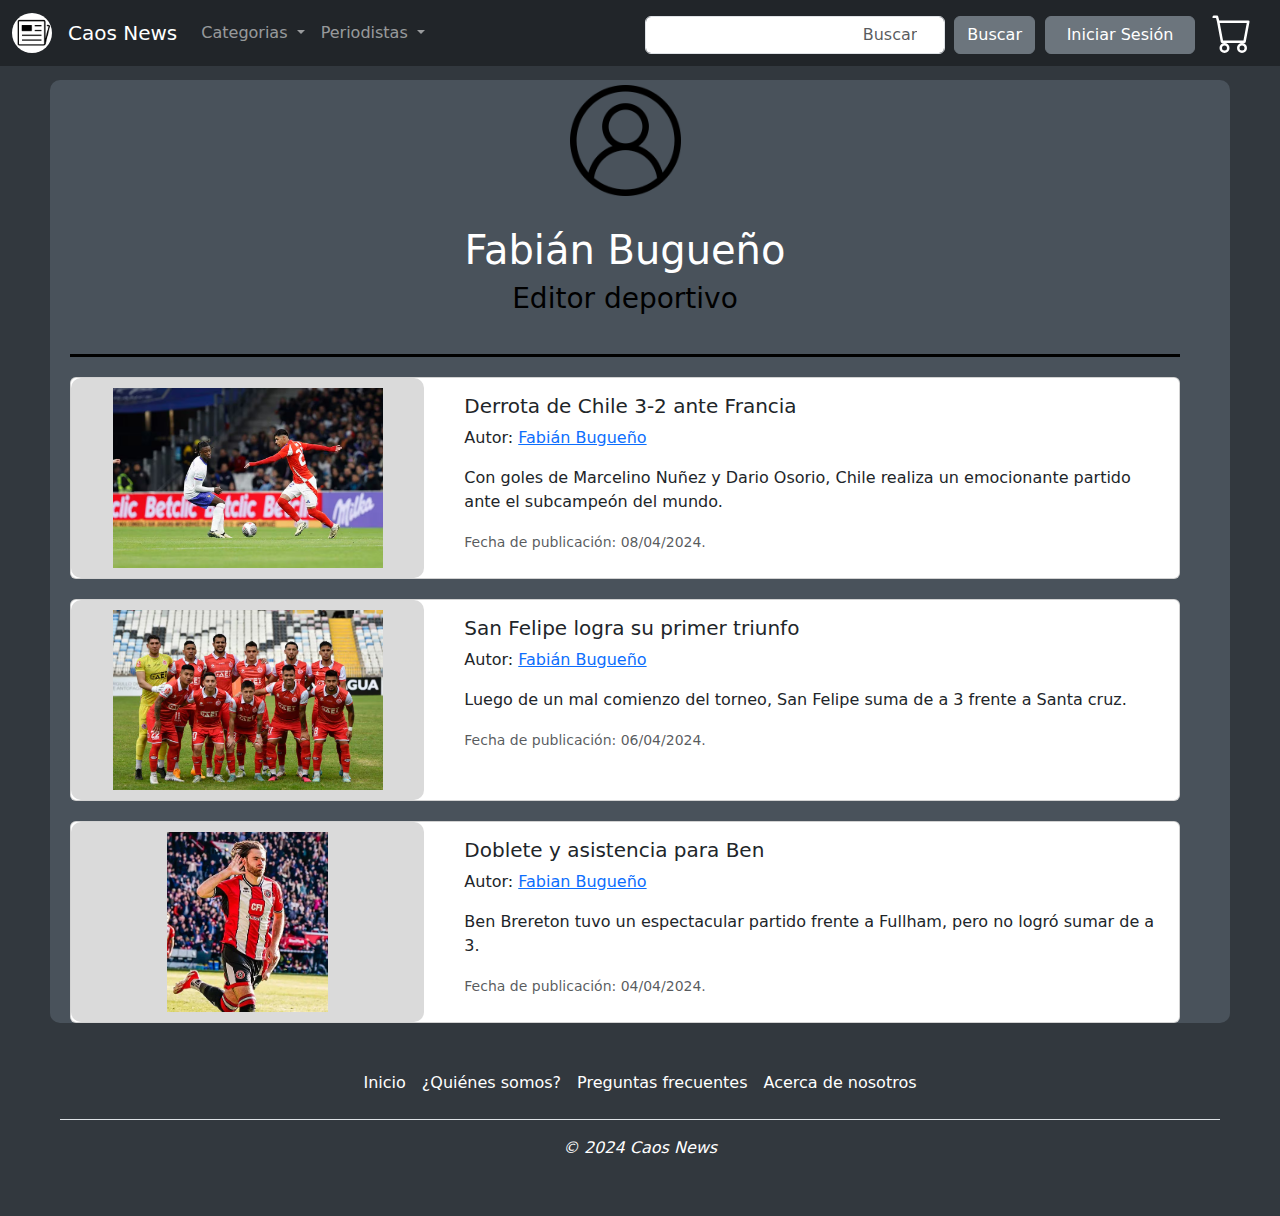
<file: Periodista-fabian.html>
<!DOCTYPE html>
<html lang="en">
<head>
    <meta charset="UTF-8">
    <meta name="viewport" content="width=device-width, initial-scale=1.0">
    <title>Caos News</title>
    <link href="https://cdn.jsdelivr.net/npm/bootstrap@5.3.3/dist/css/bootstrap.min.css" rel="stylesheet">
    <script src="https://cdn.jsdelivr.net/npm/bootstrap@5.3.3/dist/js/bootstrap.bundle.min.js"></script>
    <link rel="stylesheet" href="style-periodistas.css">
    <link  rel="icon" type="image/png" href="img/draw_svg20210512-15558-1juhlgb.svg.png" >
</head>
<body>

<header  >
    
    <nav class="navbar navbar-expand-sm bg-dark navbar-dark fixed-top" >
        <div class="container-fluid justify-content-center" >
          <a class="navbar-brand" href="index.html">
            <img src="img/draw_svg20210512-15558-1juhlgb.svg.png" alt="Avatar Logo" style="width:40px;" class="rounded-pill"> 
          </a>
          <a class="navbar-brand" href="index.html">Caos News</a>
          <div class="collapse navbar-collapse" id="navbarSupportedContent">
            <ul class="navbar-nav me-auto mb-2 mb-lg-0">
              <li class="nav-item dropdown">
                <a class="nav-link dropdown-toggle " href="#" role="button" data-bs-toggle="dropdown" aria-expanded="false">
                  Categorias
                </a>
                <ul class="dropdown-menu">
                  <li><a class="dropdown-item" href="#">Deportes</a></li>
                  <li><a class="dropdown-item" href="#">Economía</a></li>
                </ul>
              </li>
              <li class="nav-item dropdown">
                <a class="nav-link dropdown-toggle" href="#" role="button" data-bs-toggle="dropdown" aria-expanded="false">
                  Periodistas
                </a>
                <ul class="dropdown-menu">
                  <li><a class="dropdown-item" href="#">Fabián Bugueño</a></li>
                  <li><a class="dropdown-item" href="#">Germán Cortes</a></li>
                </ul>
              </li>  
            </ul>
            <div class="container mt-1" >
                 <form class="d-flex" role="search" style="float:right"  >
                 <input class="form-control me-1 barra-busqueda" type="search" placeholder="Buscar" aria-label="Search" style="width: 300px; text-align: end;" >
                 <button class="btn btn-secondary"  type="submit" style="margin-left: 5px;
                 margin-right: 5px;">Buscar</button>
                 <button type="button" class="btn btn-secondary"  data-bs-toggle="modal" data-bs-target="#loginModal" style="margin-left: 5px;
                 margin-right: 5px; width:150px; ">Iniciar Sesión</button>
                 </form>
            </div>
            <a class="navbar-brand" href="index.html">
              <img src="img/cart.svg" alt="Avatar Logo" style="width:40px; filter:invert(100%)" class="rounded"> 
            </a>
          </div>
        </div>
      </nav>
</header>

<div class="fondo-categorias">
    <img src="img/user.png" alt="Fabian" style="width: 10%; margin-left:45%;">
    <div class="texto-titulo">
        <h1 id="titulo-categoria">Fabián Bugueño</h1>
        <h3>Editor deportivo</h3>
        
    </div>
       
    <div class="card mb-3">
        
        <div class="row no-gutters" >
            <div class="col-md-4"> 
                <a href="noticia-01.html"><img src="img/osorio.jpeg" class="card-img" alt="Osorio anota ante Francia"></a>
            </div>
            <div class="col-md-8">
                <div class="card-body">
                    <h5 class="card-title"">Derrota de Chile 3-2 ante Francia</h5>
                    <p>Autor: <a href="#">Fabián Bugueño</a></p>
                    <p class="card-text">Con goles de Marcelino Nuñez y Dario Osorio, Chile realiza un emocionante partido ante el subcampeón del mundo.</p>
                    <p class="card-text"><small class="text-muted">Fecha de publicación: 08/04/2024.</small></p>
                </div></a>
          </div>
        </div>
        
    </div>
      <div class="card mb-3">
        <div class="row no-gutters">
          <div class="col-md-4">
            <a href="#">
            <img src="img/sanfelipe.avif" class="card-img" alt="Osorio anota ante Francia"></a>
          </div>
          <div class="col-md-8">
            <div class="card-body">
              <h5 class="card-title">San Felipe logra su primer triunfo</h5>
              <p>Autor: <a href="#">Fabián Bugueño</a></p>
              <p class="card-text">Luego de un mal comienzo del torneo, San Felipe suma de a 3 frente a Santa cruz.</p>
              <p class="card-text"><small class="text-muted">Fecha de publicación: 06/04/2024.</small></p>
            </div>
          </div>
        </div>
      </div>
      
      <div class="card mb-3">
        <div class="row no-gutters">
          <div class="col-md-4">
            <a href="#"><img src="img/Brereton.png.jpg" class="card-img" alt="Osorio anota ante Francia"></a>
          </div>
          <div class="col-md-8">
            <div class="card-body">
              <h5 class="card-title">Doblete y asistencia para Ben</h5>
              <p>Autor: <a href="#">Fabian Bugueño</a></p>
              <p class="card-text">Ben Brereton tuvo un espectacular partido frente a Fullham, pero no logró sumar de a 3.</p>
              <p class="card-text"><small class="text-muted">Fecha de publicación: 04/04/2024.</small></p>
            </div>
          </div>
        </div>
      </div>

</div>

    

</div>

<div class="footer">
    <footer class="py-3 my-4">
        <ul class="nav justify-content-center border-bottom pb-3 mb-3" >
          <li class="nav-item"><a href="#" class="nav-link px-2 text-body-secondary">Inicio</a></li>
          <li class="nav-item"><a href="#" class="nav-link px-2 text-body-secondary">¿Quiénes somos?</a></li>
          <li class="nav-item"><a href="#" class="nav-link px-2 text-body-secondary">Preguntas frecuentes</a></li>
          <li class="nav-item"><a href="#" class="nav-link px-2 text-body-secondary">Acerca de nosotros</a></li>
        </ul>
        <p class="text-center text-body-secondary" style="font-style: italic;">© 2024 Caos News</p>
    
    </footer>
</div>
<div class="modal fade" id="loginModal" tabindex="-1" aria-labelledby="loginModalLabel" aria-hidden="true">
      <div class="modal-dialog">
        <div class="modal-content">
          <div class="modal-header">
            <h5 class="modal-title" id="loginModalLabel">Iniciar sesión</h5>
            <button type="button" class="btn-close" data-bs-dismiss="modal" aria-label="Close"></button>
          </div>
          <div class="modal-body">
            <!-- Aquí va tu formulario de inicio de sesión -->
            <form>
              <div class="mb-3">
                <label for="exampleInputEmail1" class="form-label">Correo electrónico</label>
                <input type="email" class="form-control" id="exampleInputEmail1" aria-describedby="emailHelp">
              </div>
              <div class="mb-3">
                <label for="exampleInputPassword1" class="form-label">Contraseña</label>
                <input type="password" class="form-control" id="exampleInputPassword1">
              </div>
              <button type="submit" class="btn btn-secondary">Iniciar sesión</button>
                
                <button type="submit" class="btn btn-warning"  style="align-items:normal; margin-left: 217px; ">
                      Crear Cuenta
                    </button>
                
                <div class="mb-3" style="display: flex;">
                    <div class="divider" style="width: 175px;"></div>
                    <div style="margin-top: 20px; display: flex;">
                     <!-- Opción de inicio de sesión con Google -->
                 <div class=" mb-3" style="margin-right: 20px;  ">
                    <a  href="url_de_inicio_de_sesion_con_google" class="iconos-sesion">
                     <img src="img/google.png" alt="google" style="height: 50px; width: 50px;">
                    <i class="fab fa-google"></i> 
                    </a>
                     </div>
       
                     <div >  <!-- Opción de inicio de sesión con Apple -->
                    <div class=" container mb-3">
                     <a href="url_de_inicio_de_sesion_con_apple"  class="iconos-sesion">
                     <img src="img/apple.png" alt="apple" style="height: 45px; width: 45px;">
                      <i class="fab fa-apple"></i> 
                          </a>
                </div>
             </div>
            </form>
          </div>
        </div>
      </div>
</div>
    
</div>
</body>
</html>
</file>
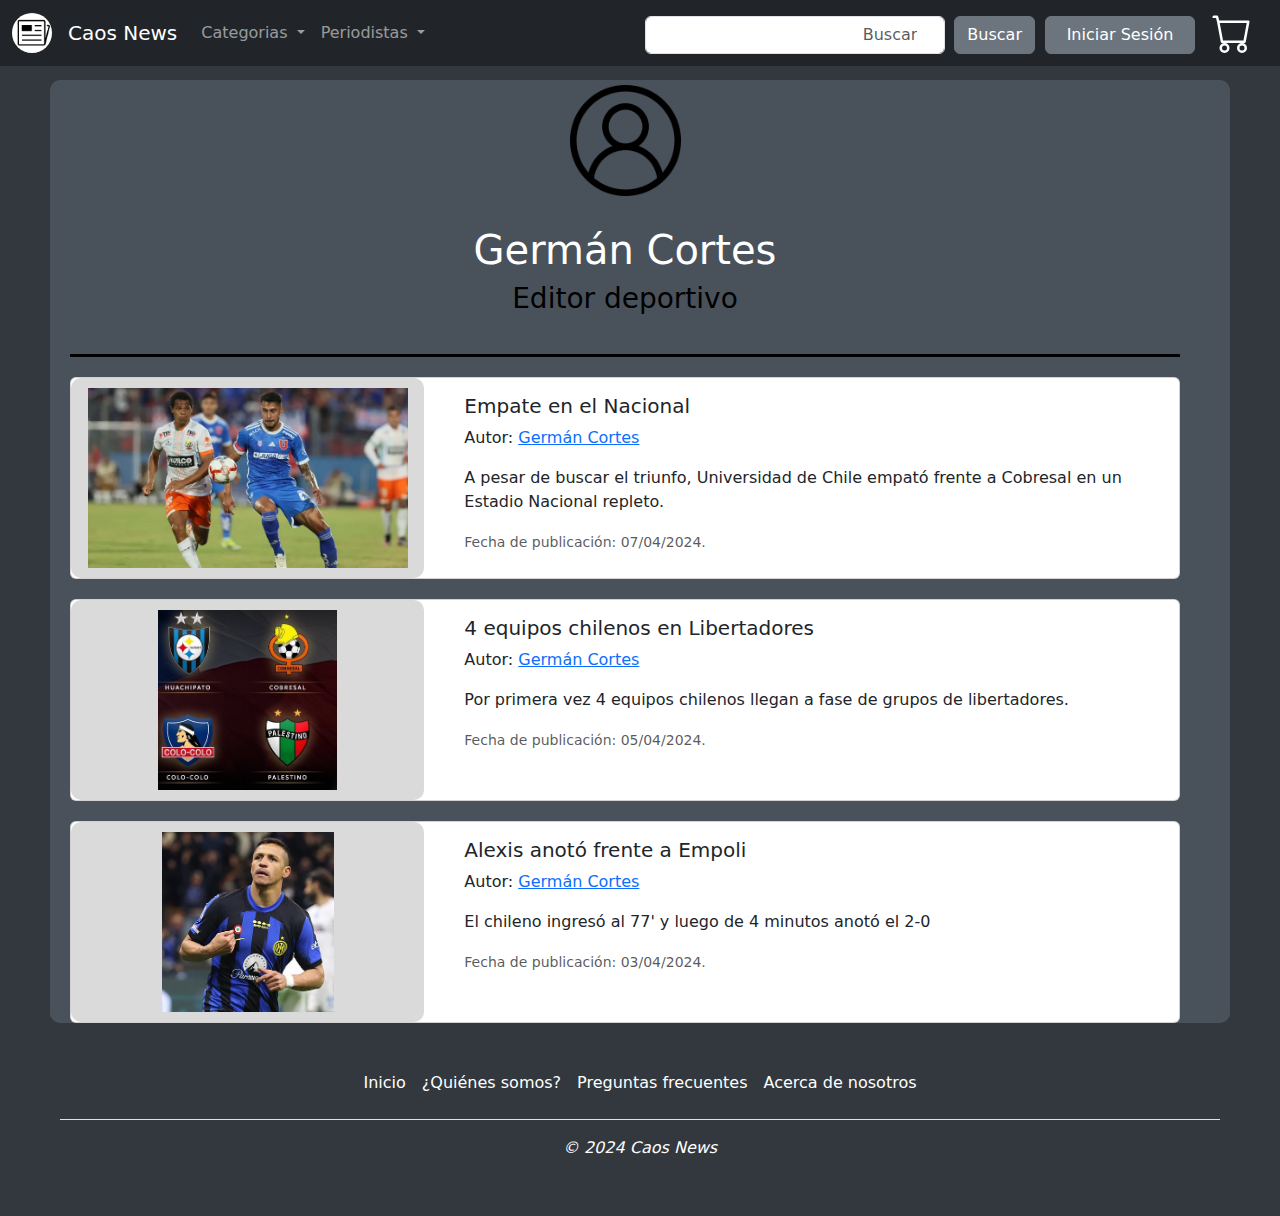
<file: periodista-german.html>
<!DOCTYPE html>
<html lang="en">
<head>
    <meta charset="UTF-8">
    <meta name="viewport" content="width=device-width, initial-scale=1.0">
    <title>Caos News</title>
    <link href="https://cdn.jsdelivr.net/npm/bootstrap@5.3.3/dist/css/bootstrap.min.css" rel="stylesheet">
    <script src="https://cdn.jsdelivr.net/npm/bootstrap@5.3.3/dist/js/bootstrap.bundle.min.js"></script>
    <link rel="stylesheet" href="style-periodistas.css">
    <link  rel="icon" type="image/png" href="img/draw_svg20210512-15558-1juhlgb.svg.png" >
</head>
<body>

<header  >
    
    <nav class="navbar navbar-expand-sm bg-dark navbar-dark fixed-top" >
        <div class="container-fluid justify-content-center" >
          <a class="navbar-brand" href="index.html">
            <img src="img/draw_svg20210512-15558-1juhlgb.svg.png" alt="Avatar Logo" style="width:40px;" class="rounded-pill"> 
          </a>
          <a class="navbar-brand" href="index.html">Caos News</a>
          <div class="collapse navbar-collapse" id="navbarSupportedContent">
            <ul class="navbar-nav me-auto mb-2 mb-lg-0">
              <li class="nav-item dropdown">
                <a class="nav-link dropdown-toggle " href="#" role="button" data-bs-toggle="dropdown" aria-expanded="false">
                  Categorias
                </a>
                <ul class="dropdown-menu">
                  <li><a class="dropdown-item" href="#">Deportes</a></li>
                  <li><a class="dropdown-item" href="#">Economía</a></li>
                </ul>
              </li>
              <li class="nav-item dropdown">
                <a class="nav-link dropdown-toggle" href="#" role="button" data-bs-toggle="dropdown" aria-expanded="false">
                  Periodistas
                </a>
                <ul class="dropdown-menu">
                  <li><a class="dropdown-item" href="#">Fabián Bugueño</a></li>
                  <li><a class="dropdown-item" href="#">Germán Cortes</a></li>
                </ul>
              </li>  
            </ul>
            <div class="container mt-1" >
                 <form class="d-flex" role="search" style="float:right"  >
                 <input class="form-control me-1 barra-busqueda" type="search" placeholder="Buscar" aria-label="Search" style="width: 300px; text-align: end;" >
                 <button class="btn btn-secondary"  type="submit" style="margin-left: 5px;
                 margin-right: 5px;">Buscar</button>
                 <button type="button" class="btn btn-secondary"  data-bs-toggle="modal" data-bs-target="#loginModal" style="margin-left: 5px;
                 margin-right: 5px; width:150px; ">Iniciar Sesión</button>
                 </form>
            </div>
            <a class="navbar-brand" href="index.html">
              <img src="img/cart.svg" alt="Avatar Logo" style="width:40px; filter:invert(100%)" class="rounded"> 
            </a>
          </div>
        </div>
      </nav>
</header>

<div class="fondo-categorias">
    <img src="img/user.png" alt="Fabian" style="width: 10%; margin-left:45%;">
    <div class="texto-titulo">
        <h1 id="titulo-categoria">Germán Cortes</h1>
        <h3>Editor deportivo</h3>
    </div>   
        
    <div class="card mb-3">
        <div class="row no-gutters">
          <div class="col-md-4">
           <a href="noticia-02.html"> <img src="img/uvscobresal.png" class="card-img" alt="Osorio anota ante Francia"></a>
          </div>
          <div class="col-md-8">
            <div class="card-body">
              <h5 class="card-title">Empate en el Nacional</h5>
              <p>Autor: <a href="#">Germán Cortes</a></p>
              <p class="card-text">A pesar de buscar el triunfo, Universidad de Chile empató frente a Cobresal en un Estadio Nacional repleto.</p>
              <p class="card-text"><small class="text-muted">Fecha de publicación: 07/04/2024.</small></p>
            </div>
          </div>
        </div>
      </div>
      <div class="card mb-3">
        <div class="row no-gutters">
          <div class="col-md-4">
            <img src="img/equipos.jpg" class="card-img" alt="Osorio anota ante Francia">
          </div>
          <div class="col-md-8">
            <div class="card-body">
              <h5 class="card-title">4 equipos chilenos en Libertadores</h5>
              <p>Autor: <a href="#">Germán Cortes</a></p>
              <p class="card-text">Por primera vez 4 equipos chilenos llegan a fase de grupos de libertadores.</p>
              <p class="card-text"><small class="text-muted">Fecha de publicación: 05/04/2024.</small></p>
            </div>
          </div>
        </div>
      </div>
      <div class="card mb-3">
        <div class="row no-gutters">
          <div class="col-md-4">
            <a href="#"><img src="img/Sanchez.jpg" class="card-img" alt="Osorio anota ante Francia"></a>
          </div>
          <div class="col-md-8">
            <div class="card-body">
              <h5 class="card-title">Alexis anotó frente a Empoli</h5>
              <p>Autor: <a href="#">Germán Cortes</a></p>
              <p class="card-text">El chileno ingresó al 77' y luego de 4 minutos anotó el 2-0</p>
              <p class="card-text"><small class="text-muted">Fecha de publicación: 03/04/2024.</small></p>
            </div>
          </div>
        </div>
      </div> 
</div>

    

</div>

<div class="footer">
    <footer class="py-3 my-4">
        <ul class="nav justify-content-center border-bottom pb-3 mb-3" >
          <li class="nav-item"><a href="#" class="nav-link px-2 text-body-secondary">Inicio</a></li>
          <li class="nav-item"><a href="#" class="nav-link px-2 text-body-secondary">¿Quiénes somos?</a></li>
          <li class="nav-item"><a href="#" class="nav-link px-2 text-body-secondary">Preguntas frecuentes</a></li>
          <li class="nav-item"><a href="#" class="nav-link px-2 text-body-secondary">Acerca de nosotros</a></li>
        </ul>
        <p class="text-center text-body-secondary" style="font-style: italic;">© 2024 Caos News</p>
    
    </footer>
</div>
<div class="modal fade" id="loginModal" tabindex="-1" aria-labelledby="loginModalLabel" aria-hidden="true">
      <div class="modal-dialog">
        <div class="modal-content">
          <div class="modal-header">
            <h5 class="modal-title" id="loginModalLabel">Iniciar sesión</h5>
            <button type="button" class="btn-close" data-bs-dismiss="modal" aria-label="Close"></button>
          </div>
          <div class="modal-body">
            <!-- Aquí va tu formulario de inicio de sesión -->
            <form>
              <div class="mb-3">
                <label for="exampleInputEmail1" class="form-label">Correo electrónico</label>
                <input type="email" class="form-control" id="exampleInputEmail1" aria-describedby="emailHelp">
              </div>
              <div class="mb-3">
                <label for="exampleInputPassword1" class="form-label">Contraseña</label>
                <input type="password" class="form-control" id="exampleInputPassword1">
              </div>
              <button type="submit" class="btn btn-secondary">Iniciar sesión</button>
                
                <button type="submit" class="btn btn-warning"  style="align-items:normal; margin-left: 217px; ">
                      Crear Cuenta
                    </button>
                
                <div class="mb-3" style="display: flex;">
                    <div class="divider" style="width: 175px;"></div>
                    <div style="margin-top: 20px; display: flex;">
                     <!-- Opción de inicio de sesión con Google -->
                 <div class=" mb-3" style="margin-right: 20px;  ">
                    <a  href="url_de_inicio_de_sesion_con_google" class="iconos-sesion">
                     <img src="img/google.png" alt="google" style="height: 50px; width: 50px;">
                    <i class="fab fa-google"></i> 
                    </a>
                     </div>
       
                     <div >  <!-- Opción de inicio de sesión con Apple -->
                    <div class=" container mb-3">
                     <a href="url_de_inicio_de_sesion_con_apple"  class="iconos-sesion">
                     <img src="img/apple.png" alt="apple" style="height: 45px; width: 45px;">
                      <i class="fab fa-apple"></i> 
                          </a>
                </div>
             </div>
            </form>
          </div>
        </div>
      </div>
</div>
    
</div>
</body>
</html>
</file>
<file: style.css>
body{
    background: rgb(50, 56, 62);
    background-color:rgb(50, 56, 62);
}
.carousel-item{
    height: 40rem; 
    
}
.carousel-inner{
    background: black;  
}
.d-block{
    opacity: 0.5;
    position: center;
}
.banner{
    text-align: center;
    padding-top: 50px;
    padding-bottom: 20px;
    color:white;
    border-bottom-style: solid;
    border-color: white;
    margin-left: 50px;
    margin-right: 50px;
    font-family:Arial, Helvetica, sans-serif;
}
.row{
    background-color: rgb(61, 69, 77);
    border-radius:10px;
    display: flex;
    justify-content: center;
    align-items: stretch;
    margin-top:50px;
    margin-left:100px;
    margin-right: 100px;
    padding-bottom:20px;
    
}
.card{
    margin-top:20px;
    height: 100%;
    

}
.card-img-top{
    object-fit: fill;
    height: 300px;
    
}
.card-body {
    
    height: 100%;
    overflow: hidden;
    text-overflow: ellipsis;

}
.divider{
    width: 100%;
    height: 5rem;
}
div.footer{
    margin-left: 60px;
    margin-right: 60px;
    -webkit-text-fill-color: white;
}
.footer .nav-link.text-body-secondary {
    color: white !important;
}
</file>
<file: style-categorias.css>
body{
    background: rgb(50, 56, 62);
    background-color:rgb(50, 56, 62);
}
.fondo-categorias{
    padding-top:5px;
    padding-left:20px;
    padding-right: 50px;
    Color:rgb(0, 0, 0);
    background-color:rgb(73, 82, 91);
    border-radius:10px;
    margin-right:50px;
    margin-left:50px;
    margin-top:80px;
    padding-bottom:20px;
}
#titulo-categoria{
    padding:30px;
    text-align: center;
    border-bottom-style: solid;
    color: white;
}
div.footer{
    margin-left: 60px;
    margin-right: 60px;
    -webkit-text-fill-color: white;
}
.footer .nav-link.text-body-secondary {
    color: white !important;
}
.card-img{
    object-fit:contain;
    background-color: rgb(218, 218, 218);
    height: 200px;
    border-radius: 10px;
    padding:10px;
    
}
.card{
    margin-top:20px;
    
}
</file>
<file: style-noticias.css>
body{
    background: rgb(50, 56, 62);
    background-color:rgb(50, 56, 62);
}
.noticia{
    padding-top:5px;
    padding-left:20px;
    padding-right: 50px;
    Color:rgb(255, 255, 255);
    background-color:rgb(73, 82, 91);
    border-radius:10px;
    margin-right:50px;
    margin-left:50px;
    margin-top:80px;
    margin-bottom:20px;
    
}
.imagen-noticia{
        padding-top:20px;
        display:flex;
        justify-content: center;
        align-self: center;
        background-color:rgb(69, 77, 86);
        text-align:end;
        height: 30rem;
        padding-bottom:10px;
        border-radius:10px;
        
}
.contenido{
    padding-left:20px;
    padding-top:5px;
    text-align:justify;
    padding-bottom: 20px;
}
div.footer{
    margin-left: 60px;
    margin-right: 60px;
    -webkit-text-fill-color: white;
}
.footer .nav-link.text-body-secondary {
    color: white !important;
}
.autor{
    display:flex; 
    align-items: center; 
    
}   
.texto-autor{
  margin-left: 10px;

}
.fecha{
    color:rgb(33, 32, 32);
    margin-top:10px;
}
.row{
    background-color: rgb(61, 69, 77);
    border-radius:10px;
    display: flex;
    justify-content: center;
    align-items: stretch;
    margin-top:50px;
    margin-left:60px;
    margin-right: 60px;
    padding-bottom:20px;
    
}
.card{
    margin-top:20px;
    height: 90%;
    

}
.card-img-top{
    object-fit:scale-down;
    background-color: rgb(238, 238, 238);
    height: 150px;

}
.card-body {
    
    height: 100%;
    overflow: hidden;
    text-overflow: ellipsis;
    font-size:small;

}
.card-title{
    font-size:medium;
}
</file>
<file: style-periodistas.css>
body{
    background: rgb(50, 56, 62);
    background-color:rgb(50, 56, 62);
}
.fondo-categorias{
    padding-top:5px;
    padding-left:20px;
    padding-right: 50px;
    Color:rgb(0, 0, 0);
    background-color:rgb(73, 82, 91);
    border-radius:10px;
    margin-right:50px;
    margin-left:50px;
    margin-top:80px;
    margin-bottom:20px; 
    }
div.footer{
        margin-left: 60px;
        margin-right: 60px;
        -webkit-text-fill-color: white;
    }
.footer .nav-link.text-body-secondary {
        color: white !important;}
#titulo-categoria{
            color: white;
        }
.texto-titulo{
    text-align:center;
    border-bottom-style:solid;
    padding:30px;
    margin-bottom:20px;
}
.card-img{
    object-fit:contain;
    background-color: rgb(218, 218, 218);
    height: 200px;
    border-radius: 10px;
    padding:10px;
    
}
.card{
    margin-top:20px;
    
}
</file>
